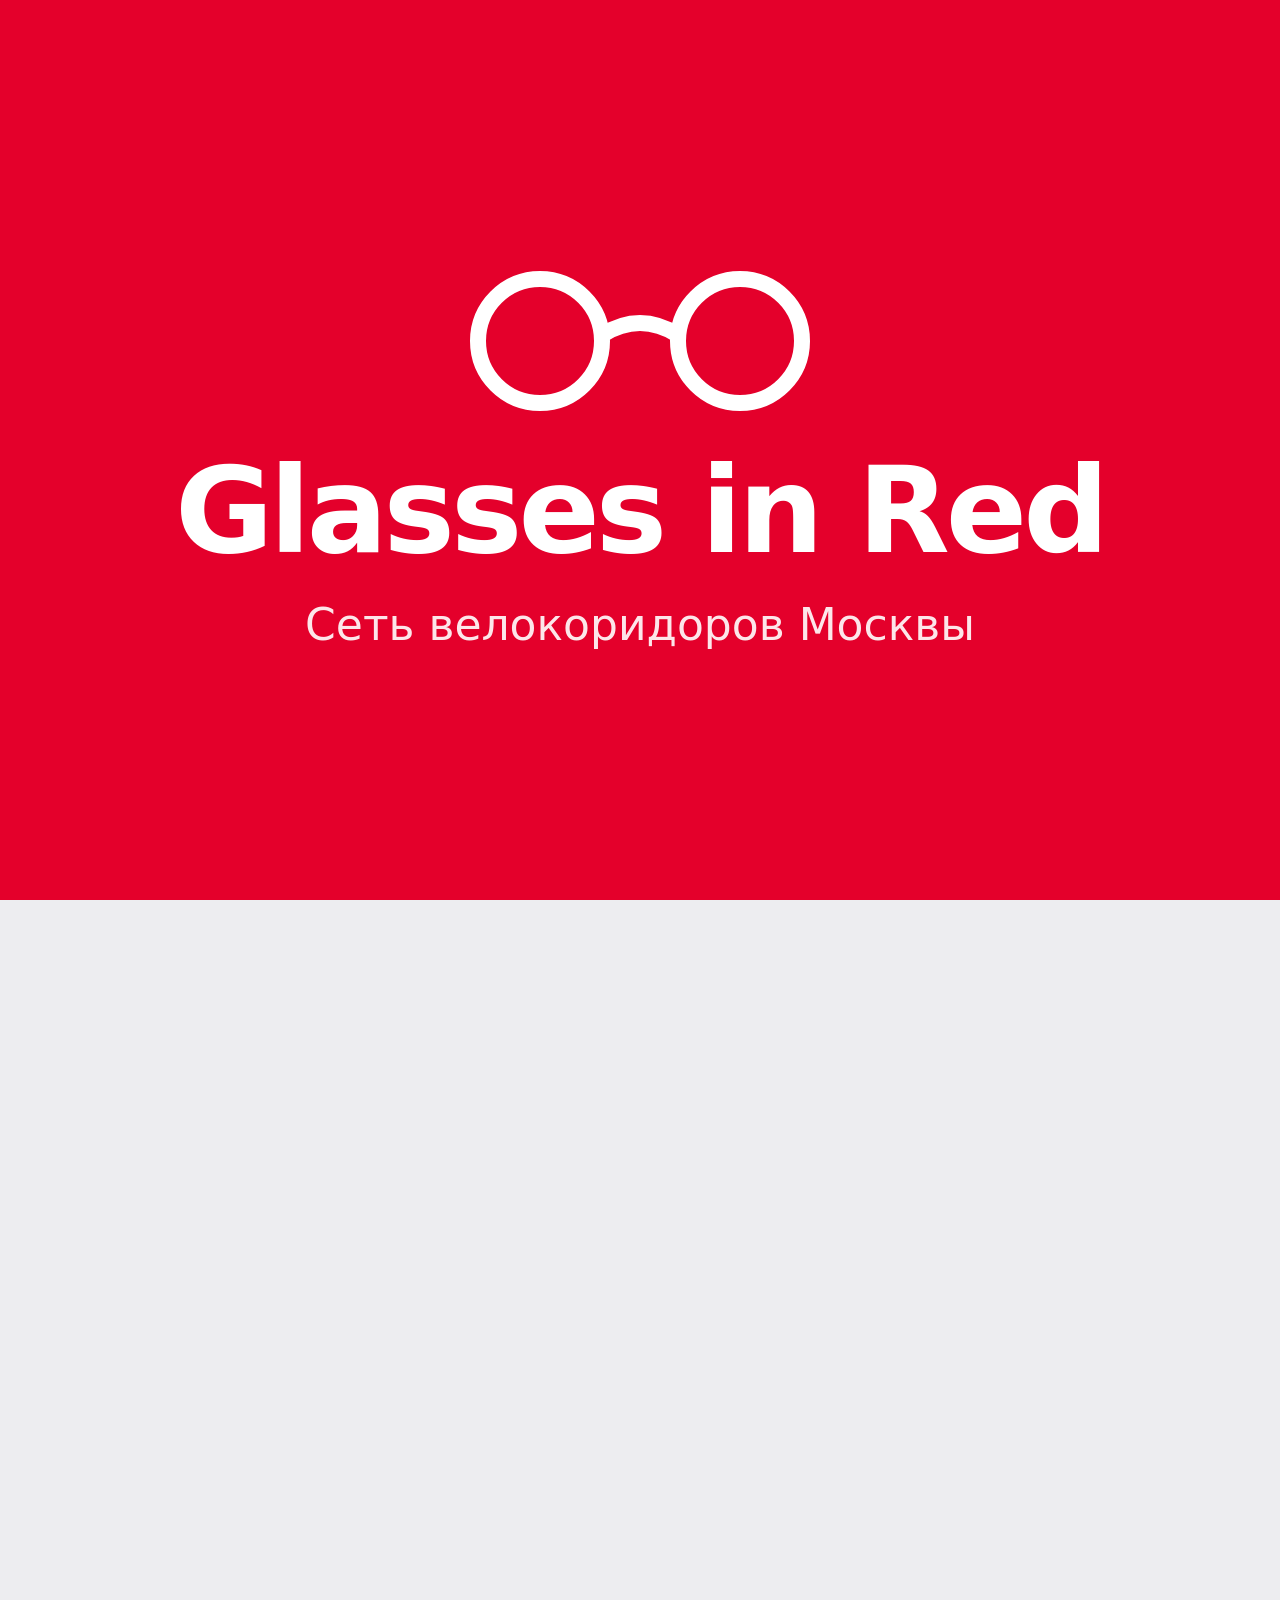
<file: promo/promo.html>
<!doctype html>
<html lang="ru">
<head>
<meta charset="utf-8">
<title>Glasses in Red — промо</title>
<!--
  Промо-ролик 20 секунд, 1080×1920. Анимация полностью задаётся функцией render(t), t — секунды.
  Открыть в браузере: проигрывается сама. Рендер в MP4: node promo/render.js (нужны Playwright и ffmpeg).
-->
<style>
  :root { --red: #E4002B; --ink: #15171A; --muted: #6E737B; --road: #1D5BEA; --ok: #34C759; --soft: #F2F3F5; }
  * { box-sizing: border-box; margin: 0; padding: 0; }
  html, body { width: 1080px; height: 1920px; overflow: hidden; background: #EDEDF0; }
  body { font-family: 'Inter', system-ui, sans-serif; color: var(--ink); -webkit-font-smoothing: antialiased; }
  #stage { position: absolute; inset: 0; overflow: hidden;
    background: radial-gradient(1200px 900px at 50% 30%, #FFFFFF 0%, #EDEDF0 60%, #E3E3E8 100%); }
  .abs { position: absolute; }

  /* подписи над телефоном */
  .cap { position: absolute; left: 0; right: 0; top: 120px; text-align: center; will-change: transform, opacity; }
  .cap h1 { font-size: 92px; font-weight: 800; letter-spacing: -2.5px; line-height: 1; }
  .cap h1 em { font-style: normal; color: var(--red); }
  .cap p { margin-top: 22px; font-size: 38px; font-weight: 500; color: var(--muted); letter-spacing: -.3px; }

  /* телефон */
  #phone { position: absolute; left: 170px; top: 400px; width: 740px; height: 1480px; border-radius: 104px; background: #0E0F11;
    box-shadow: 0 60px 120px rgba(20, 20, 30, .28), 0 0 0 3px #2A2C30 inset; will-change: transform, opacity; }
  #screen { position: absolute; left: 16px; top: 16px; width: 708px; height: 1448px; border-radius: 90px; overflow: hidden; background: #ECEAE4; }
  #island { position: absolute; left: 50%; top: 22px; width: 220px; height: 64px; margin-left: -110px; border-radius: 40px; background: #000; z-index: 50; }
  #status { position: absolute; left: 0; right: 0; top: 0; height: 110px; z-index: 40; display: flex; align-items: center; justify-content: space-between; padding: 0 70px 0 84px; font-weight: 700; font-size: 34px; }
  #status .bat { width: 56px; height: 26px; border: 3px solid var(--ink); border-radius: 8px; position: relative; opacity: .9; }
  #status .bat::after { content: ''; position: absolute; inset: 3px; right: 10px; background: var(--ink); border-radius: 3px; }
  svg#map { position: absolute; inset: 0; width: 708px; height: 1448px; }

  /* шторка */
  #sheet { position: absolute; left: 0; right: 0; bottom: 0; height: 620px; background: rgba(255, 255, 255, .96); border-radius: 56px 56px 0 0;
    box-shadow: 0 -10px 50px rgba(0, 0, 0, .12); z-index: 20; will-change: height; }
  #sheet .grab { position: absolute; left: 50%; top: 16px; width: 76px; height: 10px; margin-left: -38px; border-radius: 6px; background: #D5D7DB; }
  .pane { position: absolute; left: 44px; right: 44px; top: 54px; will-change: transform, opacity; }
  .title { font-size: 46px; font-weight: 800; letter-spacing: -1px; }
  .lead { font-size: 28px; color: var(--muted); margin-top: 10px; line-height: 1.35; }
  .field { margin-top: 26px; height: 92px; border-radius: 26px; background: var(--soft); display: flex; align-items: center; padding: 0 30px; font-size: 32px; font-weight: 500; gap: 18px; }
  .field .caret { width: 3px; height: 40px; background: var(--red); }
  .row { display: flex; align-items: center; gap: 24px; padding: 22px 16px; border-radius: 24px; margin-top: 14px; }
  .row .ico { width: 72px; height: 72px; border-radius: 22px; display: grid; place-items: center; color: #fff; font-size: 34px; font-weight: 800; flex: none; }
  .row b { display: block; font-size: 32px; font-weight: 700; }
  .row span { display: block; font-size: 25px; color: var(--muted); margin-top: 4px; }
  .row em { margin-left: auto; font-style: normal; font-size: 27px; color: var(--muted); font-weight: 600; }
  .badge { display: inline-flex; align-items: center; gap: 12px; height: 54px; padding: 0 24px; border-radius: 30px; background: rgba(228, 0, 43, .1); color: var(--red); font-size: 26px; font-weight: 700; }
  .badge i { width: 14px; height: 14px; border-radius: 50%; background: var(--red); }
  .big { font-size: 96px; font-weight: 800; letter-spacing: -3px; margin-top: 18px; line-height: 1; }
  .big small { font-size: 40px; font-weight: 700; color: var(--muted); letter-spacing: -1px; margin-left: 10px; }
  .chips { display: flex; gap: 14px; margin-top: 22px; }
  .chip { height: 54px; padding: 0 22px; border-radius: 16px; background: var(--soft); display: flex; align-items: center; font-size: 25px; font-weight: 600; }
  .chip.ok { background: rgba(52, 199, 89, .14); color: #1E8E3E; }
  .btn { margin-top: 30px; height: 112px; border-radius: 34px; background: var(--red); color: #fff; display: grid; place-items: center; font-size: 36px; font-weight: 700; will-change: transform; }
  .btn.dark { background: var(--ink); }
  .seg { margin-top: 24px; height: 84px; border-radius: 24px; background: var(--soft); display: grid; grid-template-columns: 1fr 1fr; padding: 6px; position: relative; font-size: 27px; font-weight: 600; }
  .seg div { display: grid; place-items: center; position: relative; z-index: 1; }
  .seg .knob { position: absolute; top: 6px; left: 6px; bottom: 6px; width: calc(50% - 6px); border-radius: 19px; background: #fff; box-shadow: 0 3px 10px rgba(0, 0, 0, .1); }

  /* шлюз */
  .gate { margin-top: 26px; height: 250px; border-radius: 32px; background: linear-gradient(#F6F7F9, #ECEEF1); position: relative; overflow: hidden; display: flex; align-items: center; padding: 0 34px; gap: 38px; }
  .qr { width: 196px; height: 196px; background: #fff; border-radius: 18px; padding: 14px; flex: none; box-shadow: 0 6px 20px rgba(0, 0, 0, .08); }
  .qr svg { width: 100%; height: 100%; display: block; }
  .posts { position: relative; flex: 1; height: 190px; }
  .posts .ground { position: absolute; left: 0; right: 0; bottom: 30px; height: 6px; border-radius: 3px; background: #C9CDD3; }
  .post { position: absolute; bottom: 36px; width: 34px; height: 120px; border-radius: 17px 17px 4px 4px; background: linear-gradient(90deg, #2B2E33, #4A4E55); }
  .post::before { content: ''; position: absolute; left: 7px; right: 7px; top: 14px; height: 10px; border-radius: 5px; background: var(--red); }
  .post.go::before { background: var(--ok); }
  .lamp { position: absolute; right: 0; top: 0; width: 46px; height: 46px; border-radius: 50%; background: var(--red); box-shadow: 0 0 24px rgba(228, 0, 43, .6); }
  .lamp.go { background: var(--ok); box-shadow: 0 0 28px rgba(52, 199, 89, .7); }

  /* поездка */
  #nav { position: absolute; left: 26px; right: 26px; top: 120px; height: 190px; border-radius: 44px; background: var(--red); color: #fff; z-index: 30;
    display: flex; align-items: center; gap: 30px; padding: 0 36px; box-shadow: 0 20px 50px rgba(228, 0, 43, .35); will-change: transform, opacity; }
  #nav .arr { width: 110px; height: 110px; border-radius: 30px; background: rgba(255, 255, 255, .18); display: grid; place-items: center; flex: none; }
  #nav b { display: block; font-size: 56px; font-weight: 800; letter-spacing: -1.5px; }
  #nav span { display: block; font-size: 27px; opacity: .9; margin-top: 4px; }
  .ride-top { display: flex; justify-content: space-between; align-items: flex-end; }
  .ride-top div span { display: block; font-size: 25px; color: var(--muted); font-weight: 600; }
  .ride-top div b { display: block; font-size: 64px; font-weight: 800; letter-spacing: -2px; margin-top: 4px; }
  .bar { margin-top: 26px; height: 16px; border-radius: 8px; background: var(--soft); overflow: hidden; }
  .bar i { display: block; height: 100%; background: var(--red); border-radius: 8px; }
  .acts { display: grid; grid-template-columns: 1fr 1fr 1fr; gap: 16px; margin-top: 28px; }
  .act { height: 104px; border-radius: 28px; background: var(--soft); display: grid; place-items: center; font-size: 26px; font-weight: 700; }
  .act.sos { background: var(--ink); color: #fff; font-size: 32px; letter-spacing: 1px; will-change: transform; }
  .mech { display: flex; align-items: center; gap: 24px; margin-top: 26px; padding: 22px; border-radius: 28px; background: var(--soft); }
  .ava { width: 84px; height: 84px; border-radius: 50%; background: var(--ink); color: #fff; display: grid; place-items: center; font-size: 38px; font-weight: 800; flex: none; }
  .mech b { display: block; font-size: 32px; }
  .mech span { display: block; font-size: 24px; color: var(--muted); margin-top: 4px; }
  .mech .eta { margin-left: auto; text-align: right; white-space: nowrap; }
  .mech .eta b { font-size: 40px; }

  /* касания */
  .touch { position: absolute; width: 110px; height: 110px; margin: -55px 0 0 -55px; border-radius: 50%; border: 5px solid rgba(228, 0, 43, .8); background: rgba(228, 0, 43, .14); z-index: 60; pointer-events: none; }

  /* заставка и финал */
  #cover { position: absolute; inset: 0; background: var(--red); color: #fff; z-index: 100; display: grid; place-items: center; text-align: center; will-change: clip-path; }
  #cover .in { will-change: transform, opacity; }
  #cover svg { width: 420px; height: 160px; display: block; margin: 0 auto; overflow: visible; }
  #cover h2 { font-size: 120px; font-weight: 800; letter-spacing: -4px; margin-top: 40px; line-height: 1; }
  #cover p { font-size: 44px; font-weight: 500; opacity: .9; margin-top: 28px; }
  #cover .price { display: inline-flex; gap: 18px; margin-top: 60px; }
  #cover .price span { height: 92px; padding: 0 38px; border-radius: 46px; background: rgba(255, 255, 255, .16); display: flex; align-items: center; font-size: 38px; font-weight: 700; }
  #cover .url { margin-top: 70px; font-size: 46px; font-weight: 700; letter-spacing: -.5px; }
</style>
</head>
<body>
<div id="stage">
  <div id="caps"></div>

  <div id="phone">
    <div id="screen">
      <div id="island"></div>
      <div id="status"><span>9:41</span><span class="bat"></span></div>
      <svg id="map" viewBox="0 0 708 1448">
        <g id="cam">
          <rect x="-2000" y="-2000" width="5000" height="5600" fill="#ECEAE4"/>
          <g id="blocks"></g>
          <path id="river" fill="none" stroke="#BCD8F0" stroke-width="54" stroke-linecap="round"
            d="M-200 1250 C 80 1180 160 1000 330 960 S 600 1010 690 860 S 760 560 1000 470 S 1300 420 1400 300"/>
          <ellipse cx="250" cy="1110" rx="120" ry="80" fill="#CDE7C3" transform="rotate(-24 250 1110)"/>
          <ellipse cx="840" cy="250" rx="90" ry="60" fill="#CDE7C3"/>
          <circle cx="520" cy="700" r="380" fill="none" stroke="#FFFFFF" stroke-width="22"/>
          <circle cx="520" cy="700" r="380" fill="none" stroke="#F6D88A" stroke-width="12"/>
          <g id="net"></g>
          <path id="leg1" fill="none" stroke="#1D5BEA" stroke-width="10" stroke-linecap="round" d="M 740 470 L 700 520 L 660 560"/>
          <path id="corrCase" fill="none" stroke="#fff" stroke-width="24" stroke-linecap="round" stroke-linejoin="round"
            d="M 660 560 C 600 620 560 640 520 700 S 450 820 430 880 S 400 990 370 1040"/>
          <path id="corr" fill="none" stroke="#E4002B" stroke-width="14" stroke-linecap="round" stroke-linejoin="round"
            d="M 660 560 C 600 620 560 640 520 700 S 450 820 430 880 S 400 990 370 1040"/>
          <path id="leg2" fill="none" stroke="#1D5BEA" stroke-width="10" stroke-linecap="round" d="M 370 1040 L 320 1075 L 270 1100"/>
          <path id="mechLine" fill="none" stroke="#15171A" stroke-width="5" stroke-dasharray="12 12"/>
          <g id="gates"></g>
          <g id="pinA"></g><g id="pinB"></g><g id="hub"></g>
          <g id="mechM"></g>
          <g id="rider"></g>
        </g>
      </svg>

      <div id="nav">
        <div class="arr"><svg width="64" height="64" viewBox="0 0 24 24"><path d="M12 3 L19 13 H14 V21 H10 V13 H5 Z" fill="#fff"/></svg></div>
        <div><b id="navD">400 м</b><span>Красный коридор · Яузская линия</span></div>
      </div>

      <div id="sheet">
        <div class="grab"></div>

        <div class="pane" id="pSearch">
          <div class="title">Куда поедем?</div>
          <div class="field"><svg width="36" height="36" viewBox="0 0 24 24"><circle cx="10.5" cy="10.5" r="6.5" fill="none" stroke="#6E737B" stroke-width="2.4"/><path d="M15.5 15.5 L21 21" stroke="#6E737B" stroke-width="2.4" stroke-linecap="round"/></svg><span id="typed"></span><i class="caret" id="caret"></i></div>
          <div class="row" id="rowGorky"><div class="ico" style="background:#20A464">◆</div><div><b>Парк Горького</b><span>Крымский Вал, 9</span></div><em>3,9 км</em></div>
          <div class="row" style="opacity:.55"><div class="ico" style="background:#8E8E93">◎</div><div><b>Парк Горького, Пушкинская наб.</b><span>Адрес</span></div><em>4,4 км</em></div>
        </div>

        <div class="pane" id="pRoute">
          <span class="badge"><i></i>Через красный коридор</span>
          <div class="big">17 мин<small>4,1 км</small></div>
          <div class="chips"><span class="chip ok">−12 мин к улицам</span><span class="chip">0 светофоров</span></div>
          <div class="seg"><i class="knob" id="knob"></i><div>Разовый · 90 ₽</div><div>Подписка · 1500 ₽</div></div>
          <div class="btn" id="payBtn">Оплатить 90 ₽</div>
        </div>

        <div class="pane" id="pGate">
          <div class="title" id="gTitle">Шлюз «Таганская»</div>
          <div class="lead" id="gSub">Поднесите QR-билет к сканеру</div>
          <div class="gate">
            <div class="qr"><svg id="qr" viewBox="0 0 29 29" shape-rendering="crispEdges"></svg></div>
            <div class="posts"><i class="lamp" id="lamp"></i><i class="ground"></i>
              <i class="post" style="left:20px"></i><i class="post" style="left:110px"></i><i class="post" style="left:200px"></i></div>
          </div>
          <div class="btn dark" id="gBtn">Открыть шлюз</div>
        </div>

        <div class="pane" id="pRide">
          <div class="ride-top">
            <div><span>Прибытие</span><b>10:02</b></div>
            <div style="text-align:center"><span>Осталось</span><b id="rMin">14 мин</b></div>
            <div style="text-align:right"><span>Скорость</span><b>25</b></div>
          </div>
          <div class="bar"><i id="rBar"></i></div>
          <div class="acts"><div class="act">Пауза</div><div class="act">Шаги</div><div class="act sos" id="sosBtn">SOS</div></div>
        </div>

        <div class="pane" id="pSos">
          <span class="badge"><i></i>SOS · Прокол колеса</span>
          <div class="title" style="margin-top:22px" id="mTitle">Механик выехал</div>
          <div class="mech"><div class="ava">А</div><div><b>Артём</b><span>Хаб «Павелецкая» · 1,2 км</span></div>
            <div class="eta"><b id="mEta">4 мин</b><span id="mEtaS">в пути</span></div></div>
          <div class="bar"><i id="mBar" style="background:var(--ink)"></i></div>
        </div>
      </div>
    </div>
  </div>

  <div id="touch" class="touch"></div>

  <div id="cover"><div class="in" id="coverIn"></div></div>
</div>

<script>
/* ---------- помощники ---------- */
const $ = (id) => document.getElementById(id);
const NS = 'http://www.w3.org/2000/svg';
const cl = (x, a = 0, b = 1) => Math.min(b, Math.max(a, x));
const prog = (t, a, b) => cl((t - a) / (b - a));
const eo = (x) => 1 - Math.pow(1 - x, 3);
const eio = (x) => (x < 0.5 ? 4 * x * x * x : 1 - Math.pow(-2 * x + 2, 3) / 2);
const back = (x) => { const c = 1.5; return 1 + (c + 1) * Math.pow(x - 1, 3) + c * Math.pow(x - 1, 2); };
const lerp = (a, b, k) => a + (b - a) * k;
/** окно видимости: плавно появляется в a, исчезает к b */
const win = (t, a, b, f = 0.35) => Math.min(eo(prog(t, a, a + f)), 1 - eo(prog(t, b - f, b)));
function rng(seed) { return () => ((seed = (seed * 16807) % 2147483647) - 1) / 2147483646; }
const el = (tag, attrs, parent) => { const e = document.createElementNS(NS, tag); for (const k in attrs) e.setAttribute(k, attrs[k]); parent && parent.appendChild(e); return e; };

/* ---------- статичная карта: кварталы, сеть коридоров, метки ---------- */
(function buildMap() {
  const r = rng(7), g = $('blocks');
  for (let x = -600; x < 1700; x += 92) for (let y = -600; y < 2200; y += 78) {
    if (r() < 0.12) continue;
    const w = 60 + r() * 22, h = 48 + r() * 20;
    el('rect', { x: x + r() * 8, y: y + r() * 8, width: w, height: h, rx: 6, fill: r() < 0.5 ? '#E2DFD7' : '#DEDAD1', transform: 'rotate(-14 520 700)' }, g);
  }
  // остальные коридоры сети — бледные
  const lines = [
    'M 660 560 C 760 640 840 700 980 760', 'M 520 700 C 420 640 300 600 120 560', 'M 520 700 C 540 560 560 420 600 200',
    'M 430 880 C 560 920 700 980 900 1100', 'M 370 1040 C 360 1180 380 1300 420 1460', 'M 120 560 C 140 400 220 300 300 120'];
  lines.forEach((d) => el('path', { d, fill: 'none', stroke: '#E4002B', 'stroke-width': 10, 'stroke-linecap': 'round', opacity: 0.35, class: 'netl' }, $('net')));
  // шлюзы
  [[660, 560], [520, 700], [430, 880], [370, 1040], [980, 760], [120, 560], [600, 200], [900, 1100], [420, 1460], [300, 120]].forEach(([x, y]) => {
    const gg = el('g', { transform: `translate(${x} ${y})`, class: 'gate-m' }, $('gates'));
    el('circle', { r: 13, fill: '#fff', stroke: '#E4002B', 'stroke-width': 6 }, gg);
  });
  // QR
  const q = $('qr'), rq = rng(42);
  for (let i = 0; i < 29; i++) for (let j = 0; j < 29; j++) {
    const inF = (a, b) => i >= a && i < a + 7 && j >= b && j < b + 7;
    if (inF(0, 0) || inF(0, 22) || inF(22, 0)) continue;
    if (rq() < 0.48) el('rect', { x: i, y: j, width: 1, height: 1, fill: '#15171A' }, q);
  }
  [[0, 0], [22, 0], [0, 22]].forEach(([x, y]) => {
    el('rect', { x: x + 0.5, y: y + 0.5, width: 6, height: 6, fill: 'none', stroke: '#15171A', 'stroke-width': 1 }, q);
    el('rect', { x: x + 2, y: y + 2, width: 3, height: 3, fill: '#15171A' }, q);
  });
})();

function pin(g, color, label) {
  el('circle', { r: 26, fill: color, stroke: '#fff', 'stroke-width': 8 }, g);
  if (label) { const t = el('text', { y: 10, 'text-anchor': 'middle', fill: '#fff', 'font-size': 28, 'font-weight': 800, 'font-family': 'Inter' }, g); t.textContent = label; }
}
pin($('pinA'), '#15171A', '');
pin($('pinB'), '#20A464', '◆');
el('rect', { x: -30, y: -30, width: 60, height: 60, rx: 18, fill: '#15171A', stroke: '#fff', 'stroke-width': 6 }, $('hub'));
el('text', { y: 11, 'text-anchor': 'middle', fill: '#fff', 'font-size': 32, 'font-weight': 800, 'font-family': 'Inter' }, $('hub')).textContent = '+';
el('circle', { r: 30, fill: '#15171A', stroke: '#fff', 'stroke-width': 7 }, $('mechM'));
el('path', { d: 'M -10 8 L 6 -8 M 2 -12 a 7 7 0 1 0 10 10', stroke: '#fff', 'stroke-width': 5, fill: 'none', 'stroke-linecap': 'round' }, $('mechM'));
// велосипедист
el('circle', { r: 46, fill: 'rgba(228,0,43,.18)', id: 'halo' }, $('rider'));
el('circle', { r: 30, fill: '#fff' }, $('rider'));
el('circle', { r: 22, fill: '#E4002B' }, $('rider'));
el('path', { d: 'M 0 -12 L 9 8 L 0 3 L -9 8 Z', fill: '#fff', id: 'rArrow' }, $('rider'));

const A = [740, 470], B = [270, 1100], HUB = [610, 980];
$('pinA').setAttribute('transform', `translate(${A})`);
$('pinB').setAttribute('transform', `translate(${B})`);
$('hub').setAttribute('transform', `translate(${HUB})`);

const paths = ['leg1', 'corr', 'corrCase', 'leg2'].reduce((o, id) => { const p = $(id); o[id] = { p, L: p.getTotalLength() }; return o; }, {});
const netEls = [...document.querySelectorAll('.netl')].map((p) => ({ p, L: p.getTotalLength() }));
function draw(o, k) { o.p.setAttribute('stroke-dasharray', `${o.L} ${o.L}`); o.p.setAttribute('stroke-dashoffset', o.L * (1 - k)); }

/* положение велосипедиста на маршруте: s от 0 до 1 по коридору, отрицательные — подъезд */
function riderAt(s) {
  const c = paths.corr;
  if (s < 0) { const o = paths.leg1; const pt = o.p.getPointAtLength(o.L * (1 + s)); return [pt.x, pt.y]; }
  const pt = c.p.getPointAtLength(c.L * s); return [pt.x, pt.y];
}
function headingAt(s) { const a = riderAt(Math.max(-1, s - 0.01)), b = riderAt(Math.min(1, s + 0.01)); return Math.atan2(b[1] - a[1], b[0] - a[0]) * 180 / Math.PI + 90; }

/* ---------- подписи ---------- */
const CAPS = [
  [2.5, 6.0, 'Красные <em>коридоры</em>', 'через всю Москву — без машин'],
  [6.0, 9.0, 'Маршрут <em>за секунды</em>', 'через ближайший коридор'],
  [9.0, 12.0, 'Шлюз <em>по телефону</em>', 'QR-билет — и путь открыт'],
  [12.0, 15.4, 'Едем <em>без светофоров</em>', 'пошаговая навигация'],
  [15.4, 18.1, '<em>SOS</em>-механик', 'приедет по коридору бесплатно']
];
const capEls = CAPS.map(([a, b, h, p]) => { const d = document.createElement('div'); d.className = 'cap'; d.innerHTML = `<h1>${h}</h1><p>${p}</p>`; $('caps').appendChild(d); return d; });

/* ---------- камера ---------- */
const SCX = 354;
const mix = (a, b, k) => ({ x: lerp(a.x, b.x, k), y: lerp(a.y, b.y, k), s: Math.exp(lerp(Math.log(a.s), Math.log(b.s), k)) });

/* ---------- кадр ---------- */
const coverIn = $('coverIn');
const LOGO = `<svg viewBox="0 0 420 160"><g fill="none" stroke="#fff" stroke-width="16" stroke-linecap="round">
  <circle id="lg1" cx="110" cy="90" r="62"/><circle id="lg2" cx="310" cy="90" r="62"/><path id="lg3" d="M 172 84 Q 210 60 248 84"/></g></svg>`;
let coverMode = '';
function setCover(mode) {
  if (mode === coverMode) return;
  coverMode = mode;
  coverIn.innerHTML = mode === 'intro'
    ? `${LOGO}<h2>Glasses in Red</h2><p>Сеть велокоридоров Москвы</p>`
    : `${LOGO}<h2>Glasses in Red</h2><div class="price"><span>90 ₽ за въезд</span><span>1500 ₽ в месяц</span></div><div class="url">glasses-in-red.site</div>`;
}

function render(t) {
  /* заставка / финал */
  const intro = t < 9;
  setCover(intro ? 'intro' : 'outro');
  let r;
  if (intro) r = lerp(150, 0, eio(prog(t, 2.0, 2.7)));
  else r = lerp(0, 150, eio(prog(t, 18.0, 18.7)));
  $('cover').style.clipPath = `circle(${r}% at 50% ${intro ? 50 : 72}%)`;
  $('cover').style.display = r <= 0 ? 'none' : '';
  const t0 = intro ? 0.15 : 18.35;
  const k = eo(prog(t, t0, t0 + 0.7));
  coverIn.style.opacity = intro ? Math.min(k, 1 - prog(t, 1.85, 2.2)) : k;
  coverIn.style.transform = `translateY(${(1 - k) * 60}px) scale(${lerp(0.94, 1, k)})`;
  const lk = eio(prog(t, t0, t0 + 0.9));
  ['lg1', 'lg2'].forEach((id) => { const c = document.getElementById(id); c.setAttribute('stroke-dasharray', '390 390'); c.setAttribute('stroke-dashoffset', 390 * (1 - lk)); });
  const b3 = document.getElementById('lg3'); b3.setAttribute('stroke-dasharray', '90 90'); b3.setAttribute('stroke-dashoffset', 90 * (1 - eo(prog(t, t0 + 0.5, t0 + 0.9))));

  /* телефон въезжает */
  const pk = back(prog(t, 2.05, 2.95));
  $('phone').style.transform = `translateY(${(1 - pk) * 520}px)`;

  /* подписи */
  CAPS.forEach(([a, b], i) => {
    const v = win(t, a, b, 0.4);
    const inK = eo(prog(t, a, a + 0.5));
    capEls[i].style.opacity = v;
    capEls[i].style.transform = `translateY(${(1 - inK) * 40 - (1 - Math.min(1, (b - t) / 0.4)) * 0}px)`;
    capEls[i].style.display = v <= 0 ? 'none' : '';
  });

  /* сеть и маршрут прорисовываются */
  netEls.forEach((o, i) => draw(o, eio(prog(t, 2.7 + i * 0.18, 3.9 + i * 0.18))));
  const corrK = Math.max(eio(prog(t, 3.0, 4.0)) * 0.999, 0);
  const routeK = eio(prog(t, 7.15, 7.9));
  draw(paths.corr, corrK);
  draw(paths.corrCase, corrK);
  paths.corr.p.setAttribute('opacity', lerp(0.35, 1, routeK));
  paths.corr.p.setAttribute('stroke-width', lerp(10, 14, routeK));
  paths.corrCase.p.setAttribute('opacity', routeK);
  draw(paths.leg1, eio(prog(t, 7.0, 7.3)));
  draw(paths.leg2, eio(prog(t, 7.75, 8.05)));
  document.querySelectorAll('.gate-m').forEach((g, i) => g.setAttribute('opacity', eo(prog(t, 3.3 + i * 0.08, 3.7 + i * 0.08))));
  const pinK = back(prog(t, 7.0, 7.45));
  $('pinB').setAttribute('transform', `translate(${B}) scale(${pinK})`);
  $('pinA').setAttribute('opacity', t < 9.2 ? 1 : 0);
  $('pinA').setAttribute('transform', `translate(${A}) scale(${back(prog(t, 2.9, 3.3))})`);

  /* велосипедист */
  let s;
  if (t < 9.0) s = -1;
  else if (t < 9.8) s = lerp(-1, 0, eio(prog(t, 9.0, 9.8)));
  else if (t < 12.0) s = 0;
  else if (t < 17.9) s = 0.62; // 12–15.6 считается ниже
  else s = lerp(0.62, 0.8, eio(prog(t, 17.9, 18.8)));
  // плавное торможение перед SOS: интеграл скорости, падающей до нуля
  if (t >= 12.0 && t < 15.6) {
    const v = 0.62 / (3.6 - 0.3); // скорость так, чтобы с торможением (0.6 с) доехать ровно до 0.62
    const tt = t - 12.0;
    s = tt < 3.0 ? v * tt : v * 3.0 + v * (tt - 3.0) - v * Math.pow(tt - 3.0, 2) / (2 * 0.6);
  }
  const rp = riderAt(s);
  const showRider = t > 8.9;
  const camS0 = currentScale(t);
  $('rider').setAttribute('transform', `translate(${rp}) rotate(${headingAt(s)}) scale(${(1 / camS0) * 1.25 * back(prog(t, 8.9, 9.3))})`);
  $('rider').setAttribute('opacity', showRider ? 1 : 0);
  $('halo').setAttribute('r', 46 + 10 * Math.sin(t * 5));

  /* механик */
  const mk = eio(prog(t, 16.0, 17.4));
  const mp = [lerp(HUB[0], rp[0], mk), lerp(HUB[1], rp[1], mk)];
  const mOn = t > 15.7 && t < 18.1;
  $('mechM').setAttribute('transform', `translate(${mp}) scale(${(1 / camS0) * 1.2 * back(prog(t, 15.7, 16.1))})`);
  $('mechM').setAttribute('opacity', mOn ? 1 : 0);
  $('mechLine').setAttribute('d', `M ${mp} L ${rp}`);
  $('mechLine').setAttribute('opacity', mOn && mk < 1 ? 1 : 0);
  $('mechLine').setAttribute('stroke-width', 5 / camS0);
  $('mechLine').setAttribute('stroke-dasharray', `${12 / camS0} ${12 / camS0}`);
  $('hub').setAttribute('opacity', eo(prog(t, 15.6, 16.0)) * (1 - prog(t, 17.9, 18.2)));
  $('hub').setAttribute('transform', `translate(${HUB}) scale(${1 / camS0 * 1.1})`);

  /* камера: плавные переходы между планами, без скачков */
  const cam = camera(t, rp);
  $('cam').setAttribute('transform', `translate(${SCX - cam.x * cam.s} ${cam.cy - cam.y * cam.s}) scale(${cam.s})`);

  /* шторка: панели сменяют друг друга */
  const panes = [['pSearch', 2.4, 7.05], ['pRoute', 7.05, 9.05], ['pGate', 9.05, 12.0], ['pRide', 12.0, 15.55], ['pSos', 15.55, 30]];
  panes.forEach(([id, a, b]) => {
    const inK = a < 3 ? 1 : eo(prog(t, a, a + 0.35));
    const outK = eo(prog(t, b - 0.2, b));
    const e = $(id);
    e.style.opacity = Math.min(inK, 1 - outK);
    e.style.transform = `translateY(${(1 - inK) * 40 + outK * -20}px)`;
    e.style.display = t < a - 0.01 || t > b ? 'none' : '';
  });
  // высота шторки
  const H = [[0, 620], [7.05, 700], [9.05, 720], [12.0, 440], [15.55, 520]];
  let h = H[0][1];
  for (let i = 1; i < H.length; i++) h = lerp(h, H[i][1], eio(prog(t, H[i][0] - 0.1, H[i][0] + 0.35)));
  $('sheet').style.height = h + 'px';

  /* поиск: печатаем «Парк Горького» */
  const word = 'Парк Горького';
  const n = Math.floor(cl((t - 4.4) / 0.11, 0, word.length));
  $('typed').textContent = word.slice(0, n);
  $('caret').style.opacity = Math.floor(t * 2.4) % 2 ? 0.2 : 1;
  const listK = eo(prog(t, 5.3, 5.7));
  document.querySelectorAll('#pSearch .row').forEach((rw, i) => { rw.style.opacity = listK * (i ? 0.55 : 1); rw.style.transform = `translateY(${(1 - listK) * 20}px)`; });
  $('rowGorky').style.background = t > 6.45 && t < 7.1 ? 'rgba(228,0,43,.08)' : '';

  /* тариф и оплата */
  const kn = eio(prog(t, 7.9, 8.15)) - eio(prog(t, 8.35, 8.6));
  $('knob').style.transform = `translateX(${kn * 100}%)`;
  $('payBtn').style.transform = `scale(${1 - 0.05 * Math.sin(Math.PI * prog(t, 8.75, 8.95))})`;
  $('payBtn').textContent = t > 8.85 ? '✓ Оплачено' : 'Оплатить 90 ₽';
  $('payBtn').style.background = t > 8.85 ? 'var(--ok)' : '';

  /* шлюз */
  const open = eio(prog(t, 10.7, 11.3));
  const ok = t > 10.45;
  document.querySelectorAll('.post').forEach((p) => { p.style.transform = `translateY(${open * 125}px)`; p.classList.toggle('go', ok); });
  $('lamp').classList.toggle('go', ok);
  $('gTitle').textContent = ok ? 'Доступ подтверждён' : 'Шлюз «Таганская»';
  $('gTitle').style.color = ok ? '#1E8E3E' : '';
  $('gSub').textContent = t > 11.2 ? 'Шлюз открыт — проезжайте' : ok ? 'Разовый въезд · действует 2 часа' : t > 9.95 ? 'Сканируем…' : 'Поднесите QR-билет к сканеру';
  $('gBtn').style.transform = `scale(${1 - 0.05 * Math.sin(Math.PI * prog(t, 9.75, 9.95))})`;
  $('gBtn').textContent = t > 11.2 ? 'Проезжаем…' : t > 9.9 ? 'Проверяем…' : 'Открыть шлюз';

  /* поездка */
  const navK = win(t, 12.0, 15.55, 0.4);
  $('nav').style.opacity = navK;
  $('nav').style.transform = `translateY(${(1 - eo(prog(t, 12.0, 12.45))) * -60}px)`;
  $('nav').style.display = navK <= 0 ? 'none' : '';
  $('navD').textContent = Math.max(50, Math.round((620 - Math.max(0, s) * 900) / 10) * 10) + ' м';
  $('rBar').style.width = (cl(s) * 70 + 10) + '%';
  $('rMin').textContent = Math.max(4, Math.round(14 - cl(s) * 9)) + ' мин';
  $('sosBtn').style.transform = `scale(${1 - 0.06 * Math.sin(Math.PI * prog(t, 15.15, 15.35))})`;

  /* SOS */
  $('mBar').style.width = mk * 100 + '%';
  const arrived = t > 17.4;
  $('mTitle').textContent = arrived ? 'Механик на месте' : 'Механик выехал';
  $('mTitle').style.color = arrived ? '#1E8E3E' : '';
  $('mEta').textContent = arrived ? '✓' : Math.max(1, Math.ceil(4 * (1 - mk))) + ' мин';
  $('mEtaS').textContent = arrived ? 'чиним' : 'в пути';

  /* касания */
  const taps = [[6.45, 'rowGorky'], [8.75, 'payBtn'], [9.75, 'gBtn'], [15.15, 'sosBtn']];
  const tc = $('touch');
  tc.style.opacity = 0;
  taps.forEach(([tt, id]) => {
    const q = prog(t, tt, tt + 0.5);
    if (q > 0 && q < 1) {
      const rc = $(id).getBoundingClientRect();
      const x = rc.left + rc.width * 0.45, y = rc.top + rc.height * 0.55;
      tc.style.left = x + 'px'; tc.style.top = y + 'px';
      tc.style.opacity = 1 - q;
      tc.style.transform = `scale(${lerp(0.4, 1.5, eo(q))})`;
    }
  });
}

/* планы камеры */
const CAM_NET = { x: 540, y: 820, s: 0.62, cy: 560 };
const CAM_ROUTE = { x: 505, y: 785, s: 0.92, cy: 460 };
const CAM_GATE = { x: 680, y: 545, s: 1.9, cy: 520 };
const CAM_SOS = { x: 560, y: 900, s: 1.25, cy: 560 };
function camera(t, rp) {
  const follow = { x: rp[0], y: rp[1], s: 1.75, cy: 680 };
  let c = CAM_NET;
  const m = (a, b, k) => Object.assign(mix(a, b, k), { cy: lerp(a.cy, b.cy, k) });
  c = m(c, CAM_ROUTE, eio(prog(t, 6.9, 7.9)));
  c = m(c, CAM_GATE, eio(prog(t, 9.0, 9.9)));
  c = m(c, follow, eio(prog(t, 11.6, 12.5)));
  c = m(c, CAM_SOS, eio(prog(t, 15.6, 16.4)));
  c = m(c, follow, eio(prog(t, 17.5, 18.3)));
  return c;
}
function currentScale(t) { return camera(t, [0, 0]).s; }

window.render = render;
window.DURATION = 20;
render(0);
// живой просмотр в браузере (при рендере в MP4 не используется)
if (!/[?&]render\b/.test(location.search)) {
  const start = performance.now();
  const loop = () => { render(((performance.now() - start) / 1000) % 20); requestAnimationFrame(loop); };
  requestAnimationFrame(loop);
}
</script>
</body>
</html>
</file>
